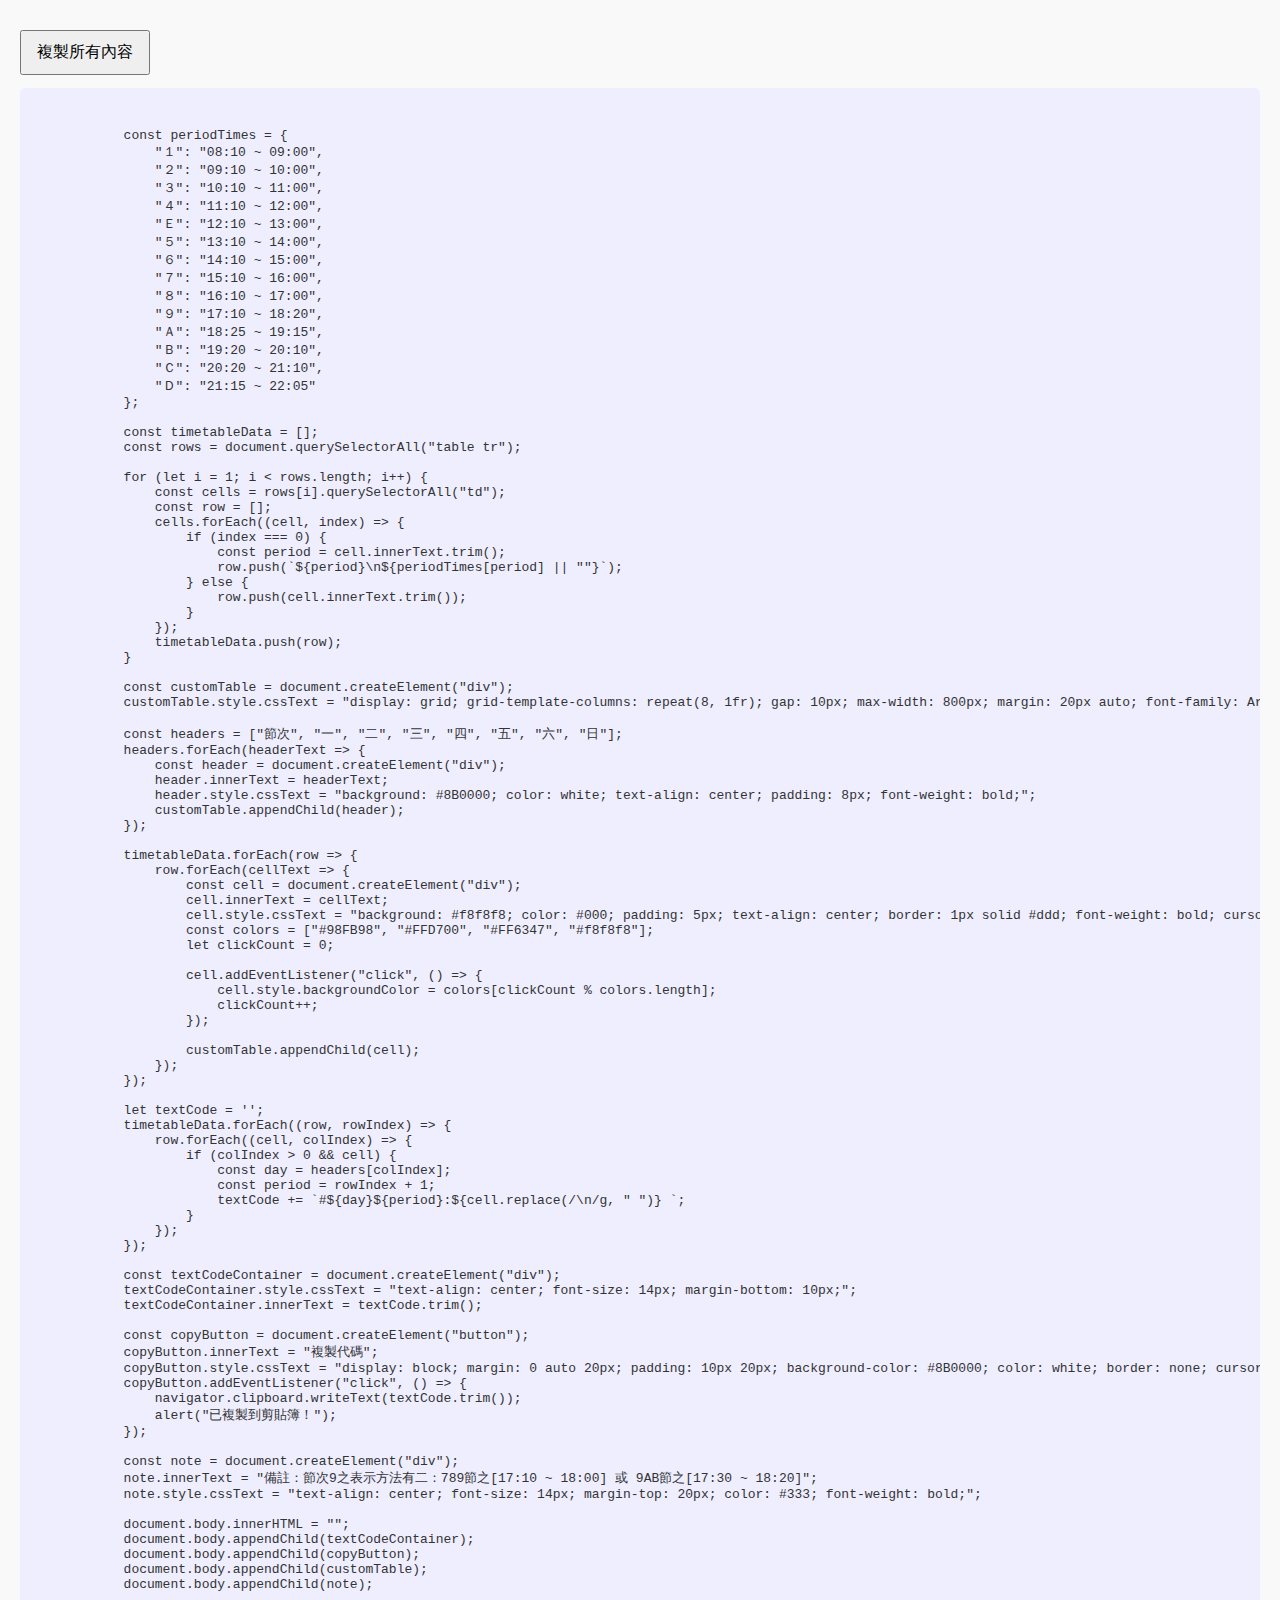
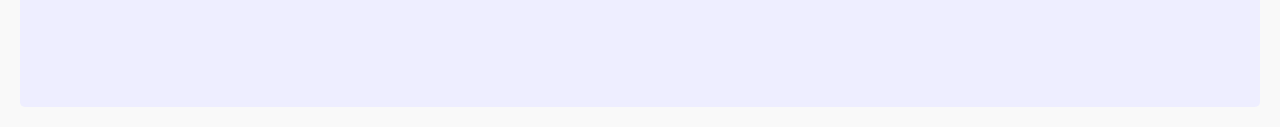
<file: class.html>
<!DOCTYPE html>
<html lang="zh-Hant">
<head>
    <meta charset="UTF-8">
    <meta name="viewport" content="width=device-width, initial-scale=1.0">
    <title>只有代碼的網頁</title>
    <style>
        body {
            font-family: monospace; /* 使用等寬字體 */
            background-color: #f9f9f9; /* 背景顏色 */
            margin: 20px; /* 外邊距 */
            color: #333; /* 字體顏色 */
        }
        pre {
            background-color: #eef; /* 代碼區域背景顏色 */
            padding: 10px; /* 內邊距 */
            border-radius: 5px; /* 邊框圓角 */
            overflow: auto; /* 自動顯示滾動條 */
        }
        button {
            margin-top: 10px; /* 按鈕上方外邊距 */
            padding: 10px 15px; /* 按鈕內邊距 */
            font-size: 16px; /* 字體大小 */
            cursor: pointer; /* 鼠標變化 */
        }
    </style>
</head>
<body>
</pre>
<button onclick="copyToClipboard()">複製所有內容</button>

    <pre id="code-block">
        <code>

            const periodTimes = {
                "１": "08:10 ~ 09:00",
                "２": "09:10 ~ 10:00",
                "３": "10:10 ~ 11:00",
                "４": "11:10 ~ 12:00",
                "Ｅ": "12:10 ~ 13:00",
                "５": "13:10 ~ 14:00",
                "６": "14:10 ~ 15:00",
                "７": "15:10 ~ 16:00",
                "８": "16:10 ~ 17:00",
                "９": "17:10 ~ 18:20",
                "Ａ": "18:25 ~ 19:15",
                "Ｂ": "19:20 ~ 20:10",
                "Ｃ": "20:20 ~ 21:10",
                "Ｄ": "21:15 ~ 22:05"
            };
            
            const timetableData = [];
            const rows = document.querySelectorAll("table tr");
            
            for (let i = 1; i < rows.length; i++) {
                const cells = rows[i].querySelectorAll("td");
                const row = [];
                cells.forEach((cell, index) => {
                    if (index === 0) {
                        const period = cell.innerText.trim();
                        row.push(`${period}\n${periodTimes[period] || ""}`);
                    } else {
                        row.push(cell.innerText.trim());
                    }
                });
                timetableData.push(row);
            }
            
            const customTable = document.createElement("div");
            customTable.style.cssText = "display: grid; grid-template-columns: repeat(8, 1fr); gap: 10px; max-width: 800px; margin: 20px auto; font-family: Arial, sans-serif; font-weight: bold;";
            
            const headers = ["節次", "一", "二", "三", "四", "五", "六", "日"];
            headers.forEach(headerText => {
                const header = document.createElement("div");
                header.innerText = headerText;
                header.style.cssText = "background: #8B0000; color: white; text-align: center; padding: 8px; font-weight: bold;";
                customTable.appendChild(header);
            });
            
            timetableData.forEach(row => {
                row.forEach(cellText => {
                    const cell = document.createElement("div");
                    cell.innerText = cellText;
                    cell.style.cssText = "background: #f8f8f8; color: #000; padding: 5px; text-align: center; border: 1px solid #ddd; font-weight: bold; cursor: pointer; min-width: 80px; min-height: 50px; max-width: 80px; max-height: 50px; font-size: 12px; transition: background-color 0.3s ease;"; 
                    const colors = ["#98FB98", "#FFD700", "#FF6347", "#f8f8f8"];
                    let clickCount = 0; 
            
                    cell.addEventListener("click", () => {
                        cell.style.backgroundColor = colors[clickCount % colors.length]; 
                        clickCount++; 
                    });
            
                    customTable.appendChild(cell);
                });
            });
            
            let textCode = '';
            timetableData.forEach((row, rowIndex) => {
                row.forEach((cell, colIndex) => {
                    if (colIndex > 0 && cell) { 
                        const day = headers[colIndex];
                        const period = rowIndex + 1; 
                        textCode += `#${day}${period}:${cell.replace(/\n/g, " ")} `;
                    }
                });
            });
            
            const textCodeContainer = document.createElement("div");
            textCodeContainer.style.cssText = "text-align: center; font-size: 14px; margin-bottom: 10px;";
            textCodeContainer.innerText = textCode.trim();
            
            const copyButton = document.createElement("button");
            copyButton.innerText = "複製代碼";
            copyButton.style.cssText = "display: block; margin: 0 auto 20px; padding: 10px 20px; background-color: #8B0000; color: white; border: none; cursor: pointer;";
            copyButton.addEventListener("click", () => {
                navigator.clipboard.writeText(textCode.trim());
                alert("已複製到剪貼簿！");
            });
            
            const note = document.createElement("div");
            note.innerText = "備註：節次9之表示方法有二：789節之[17:10 ~ 18:00] 或 9AB節之[17:30 ~ 18:20]";
            note.style.cssText = "text-align: center; font-size: 14px; margin-top: 20px; color: #333; font-weight: bold;";
            
            document.body.innerHTML = "";
            document.body.appendChild(textCodeContainer);
            document.body.appendChild(copyButton);
            document.body.appendChild(customTable);
            document.body.appendChild(note);
            
            
        </code>
 
    <script>
        function copyToClipboard() {
            // 獲取代碼區域的內容
            const codeBlock = document.getElementById("code-block");
            const range = document.createRange();
            range.selectNode(codeBlock);
            window.getSelection().removeAllRanges(); // 清除之前的選擇
            window.getSelection().addRange(range); // 選擇代碼區域

            // 嘗試複製選中的內容
            try {
                const successful = document.execCommand('copy');
                const msg = successful ? '複製成功!' : '複製失敗!';
                alert(msg); // 提示用戶
            } catch (err) {
                console.error('複製失敗:', err);
            }

            // 清除選擇
            window.getSelection().removeAllRanges();
        }
    </script>
</body>
</html>
</file>
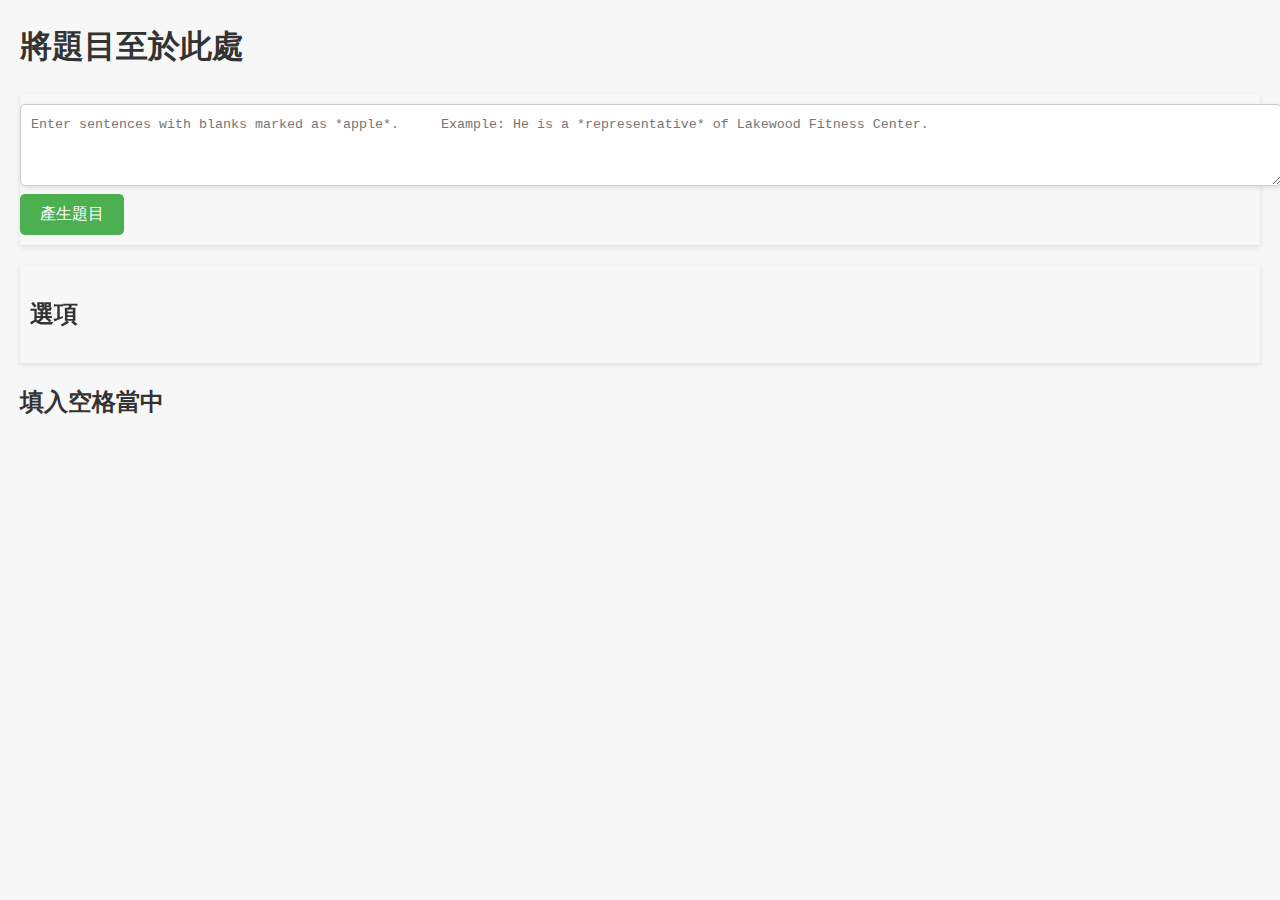
<file: Fill in the Blanks.html>
<!DOCTYPE html>
<html lang="en">
<head>
    <meta charset="UTF-8">
    <meta name="viewport" content="width=device-width, initial-scale=1.0">
    <title>Drag and Fill Exercise</title>
    <style>
        body {
            font-family: Arial, sans-serif;
            margin: 20px;
            line-height: 1.6;
            background-color: #f7f7f7;
            color: #333;
        }
        .input-area {
            top: 0;
            background-color: #f7f7f7;
            padding: 10px 0;
            z-index: 1000;
            box-shadow: 0 2px 5px rgba(0, 0, 0, 0.1);
        }
        textarea {
            width: 100%;
            padding: 10px;
            border: 1px solid #ccc;
            border-radius: 5px;
            box-shadow: 2px 2px 5px rgba(0, 0, 0, 0.1);
        }
        button {
            background-color: #4CAF50;
            color: white;
            border: none;
            padding: 10px 20px;
            font-size: 16px;
            border-radius: 5px;
            cursor: pointer;
            transition: background-color 0.3s;
        }
        button:hover {
            background-color: #45a049;
        }
        .drag-container, .fill-container {
            margin-top: 20px;
        }
        .drag-container {
            position: sticky;
            top: 0;
            background-color: #f7f7f7;
            z-index: 1000;
            box-shadow: 0 2px 5px rgba(0, 0, 0, 0.1);
            padding: 10px;
        }
        .drag-item {
            display: inline-block;
            padding: 10px 15px;
            margin: 5px;
            background-color: #007BFF;
            color: white;
            border-radius: 5px;
            cursor: pointer;
            box-shadow: 2px 2px 5px rgba(0, 0, 0, 0.2);
            transition: transform 0.2s, background-color 0.3s;
        }
        .drag-item:hover {
            background-color: #0056b3;
            transform: scale(1.1);
        }
        .fill-item {
            margin: 10px 0;
            padding: 10px;
            background-color: #fff;
            border: 1px solid #ccc;
            border-radius: 5px;
            box-shadow: 2px 2px 5px rgba(0, 0, 0, 0.1);
        }
        .drop-area {
            display: inline-block;
            width: 200px;
            height: 30px;
            border: 2px dashed #007BFF;
            border-radius: 5px;
            text-align: center;
            line-height: 30px;
            color: #007BFF;
            background-color: #f0f8ff;
        }
        .drop-area.correct {
            border-color: green;
            color: green;
            background-color: #eaffea;
        }
        .drop-area.incorrect {
            border-color: red;
            color: red;
            background-color: #ffeaea;
        }
        .feedback {
            margin-top: 10px;
            padding: 10px;
            font-size: 14px;
            color: #fff;
            border-radius: 5px;
            display: none;
        }
        .feedback.correct {
            background-color: #4CAF50;
        }
        .feedback.incorrect {
            background-color: #f44336;
        }
    </style>
</head>
<body>

<h1>將題目至於此處</h1>

<div class="input-area">
    <textarea id="inputField" rows="4" placeholder="Enter sentences with blanks marked as *apple*. 　　 Example: He is a *representative* of Lakewood Fitness Center."></textarea>
    <button onclick="generateExercise()">產生題目</button>
</div>

<div class="drag-container">
    <h2>選項</h2>
    <div id="dragItems"></div>
</div>

<div class="fill-container">
    <h2>填入空格當中</h2>
    <div id="fillItems"></div>
</div>

<div id="feedback" class="feedback"></div>

<script>
function generateExercise() {
    const inputField = document.getElementById('inputField');
    const dragItemsContainer = document.getElementById('dragItems');
    const fillItemsContainer = document.getElementById('fillItems');
    const feedback = document.getElementById('feedback');

    // Clear existing content
    dragItemsContainer.innerHTML = '';
    fillItemsContainer.innerHTML = '';
    feedback.style.display = 'none';

    const sentences = inputField.value.split('\n');
    const dragItems = [];

    // 提取並列出填充項目
    sentences.forEach(sentence => {
        const match = sentence.match(/\*([a-zA-Z\s]+)\*/g); // 匹配 *apple* 類型的填空
        if (match) {
            match.forEach(item => {
                const itemText = item.slice(1, -1);  // 去除 * 和 *
                if (!dragItems.includes(itemText)) {
                    dragItems.push(itemText);
                }
            });

            // 創建填充區域
            const fillSentence = sentence.replace(/\*([a-zA-Z\s]+)\*/g, '<span class="drop-area" data-answer="$1">Drop here</span>');
            const fillItem = document.createElement('div');
            fillItem.className = 'fill-item';
            fillItem.innerHTML = fillSentence;
            fillItemsContainer.appendChild(fillItem);
        }
    });

    // 打亂拖放項目的順序
    dragItems.forEach(item => {
        const dragItem = document.createElement('div');
        dragItem.className = 'drag-item';
        dragItem.draggable = true;
        dragItem.textContent = item;
        dragItem.addEventListener('dragstart', dragStart);
        dragItemsContainer.appendChild(dragItem);
    });

    const dropAreas = document.querySelectorAll('.drop-area');
    dropAreas.forEach(area => {
        area.addEventListener('dragover', dragOver);
        area.addEventListener('drop', dropItem);
    });
}

function dragStart(event) {
    event.dataTransfer.setData('text/plain', event.target.textContent);
}

function dragOver(event) {
    event.preventDefault();
}

function dropItem(event) {
    event.preventDefault();
    const answer = event.target.getAttribute('data-answer');
    const droppedText = event.dataTransfer.getData('text/plain').trim();

    const feedback = document.getElementById('feedback');

    if (droppedText === answer) {
        event.target.textContent = droppedText;
        event.target.classList.add('correct');
        feedback.textContent = 'Correct!';
        feedback.className = 'feedback correct';
        feedback.style.display = 'block';
    } else {
        feedback.textContent = 'Incorrect! Try again.';
        feedback.className = 'feedback incorrect';
        feedback.style.display = 'block';
    }
}
</script>

</body>
</html>
</file>
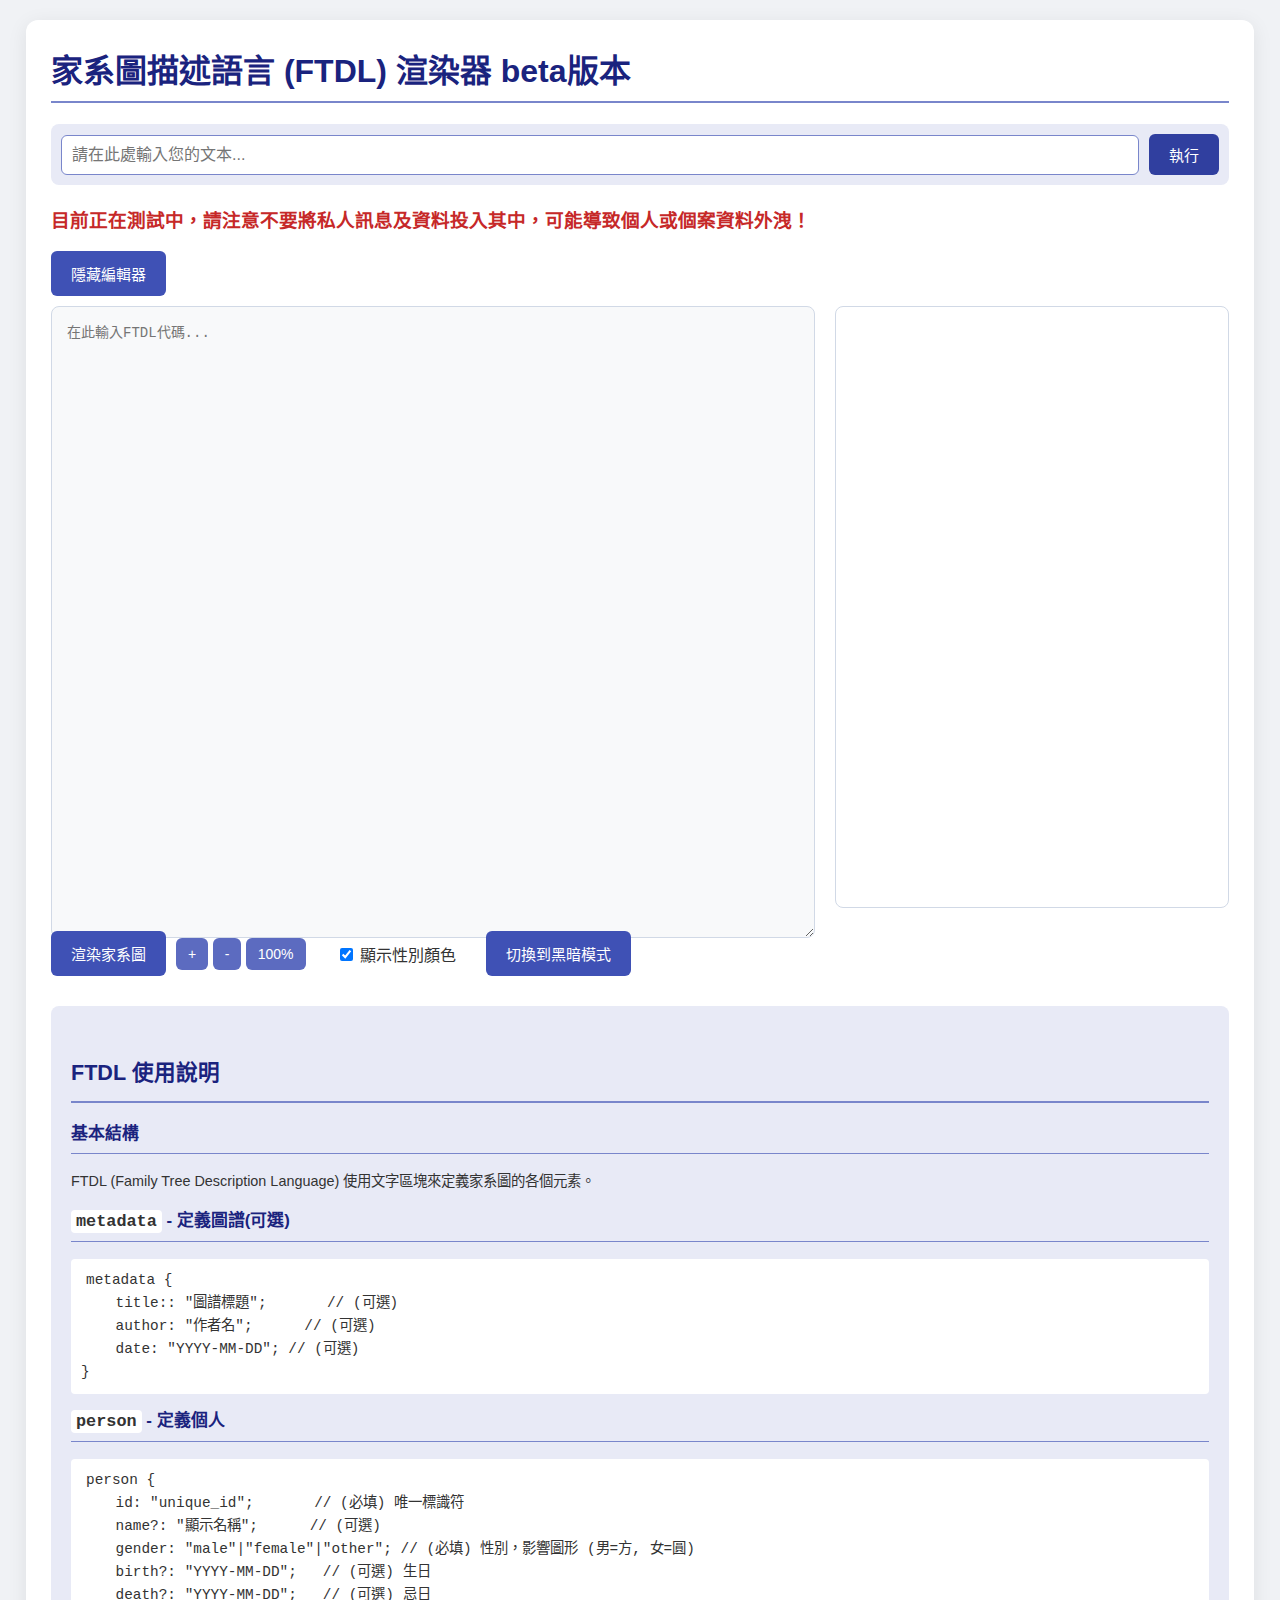
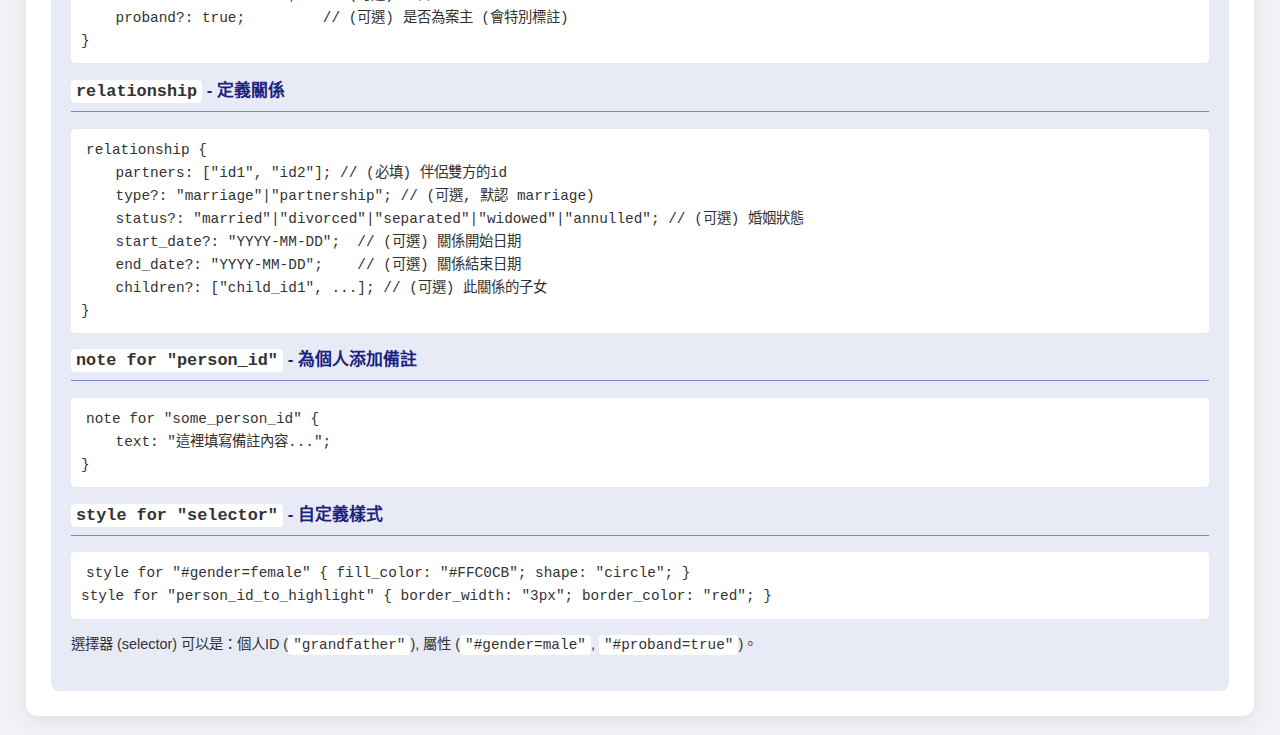
<file: FTDL.html>
<!DOCTYPE html>
<html lang="zh-TW">
<head>
    <meta charset="UTF-8">
    <meta name="viewport" content="width=device-width, initial-scale=1.0">
    <title>家系圖描述語言 (FTDL) 渲染器 beta版本</title>
    <link rel="stylesheet" href="FTDL.css">


</head>
<style>
/* Logo 樣式 */
.logo {
    width: 50px;
    height: 50px;
}


</style>
<body>
    <div id="loading-overlay">讀取中...</div>

    <div class="container">

        <h1>家系圖描述語言 (FTDL) 渲染器 beta版本</h1>
        
        <div id="dialogue-container">
            <input type="text" id="user-text-input" placeholder="請在此處輸入您的文本...">
            <button id="run-dialogue-btn">執行</button>
        </div>
        <h3>目前正在測試中，請注意不要將私人訊息及資料投入其中，可能導致個人或個案資料外洩！</h3>

        <button id="toggle-editor-btn" style="margin-left: 0; margin-bottom:10px;">隱藏編輯器</button>
        
        <div class="editor-container">
            <textarea id="ftdl-editor" placeholder="在此輸入FTDL代碼..."></textarea>
            <div id="preview-wrapper">
                <div id="preview">
                    <div id="family-tree-container"></div>
                </div>
            </div>
        </div>
        
        <div class="render-controls">
            <button id="render-btn">渲染家系圖</button>
            <div class="zoom-controls">
                <button id="zoom-in-btn">+</button>
                <button id="zoom-out-btn">-</button>
                <button id="zoom-reset-btn">100%</button>
            </div>
            <label style="margin-left: 20px;">
                <input type="checkbox" id="toggle-gender-color-btn" checked> 顯示性別顏色
            </label>
            <button id="toggle-dark-mode-btn" style="margin-left: 20px;">切換到黑暗模式</button>
        </div>
        <div id="error-message" class="error-message"></div>

        <div class="ftdl-syntax-guide">
             <h2 class="usage-title">FTDL 使用說明</h2>
            <h3>基本結構</h3>
            <p>FTDL (Family Tree Description Language) 使用文字區塊來定義家系圖的各個元素。</p>
            <h3><code>metadata</code> - 定義圖譜(可選)</h3>
            <pre><code>metadata { 
    title:: "圖譜標題";       // (可選)
    author: "作者名";      // (可選)
    date: "YYYY-MM-DD"; // (可選)
}</code></pre>
            <h3><code>person</code> - 定義個人</h3>
            <pre><code>person { 
    id: "unique_id";       // (必填) 唯一標識符
    name?: "顯示名稱";      // (可選)
    gender: "male"|"female"|"other"; // (必填) 性別，影響圖形 (男=方, 女=圓)
    birth?: "YYYY-MM-DD";   // (可選) 生日
    death?: "YYYY-MM-DD";   // (可選) 忌日
    proband?: true;         // (可選) 是否為案主 (會特別標註)
}</code></pre>
            <h3><code>relationship</code> - 定義關係</h3>
            <pre><code>relationship {
    partners: ["id1", "id2"]; // (必填) 伴侶雙方的id
    type?: "marriage"|"partnership"; // (可選, 默認 marriage)
    status?: "married"|"divorced"|"separated"|"widowed"|"annulled"; // (可選) 婚姻狀態
    start_date?: "YYYY-MM-DD";  // (可選) 關係開始日期
    end_date?: "YYYY-MM-DD";    // (可選) 關係結束日期 
    children?: ["child_id1", ...]; // (可選) 此關係的子女
}</code></pre>
            <h3><code>note for "person_id"</code> - 為個人添加備註</h3>
            <pre><code>note for "some_person_id" {
    text: "這裡填寫備註內容...";
}</code></pre>
            <h3><code>style for "selector"</code> - 自定義樣式</h3>
            <pre><code>style for "#gender=female" { fill_color: "#FFC0CB"; shape: "circle"; }
style for "person_id_to_highlight" { border_width: "3px"; border_color: "red"; }</code></pre>
            <p>選擇器 (selector) 可以是：個人ID (<code>"grandfather"</code>), 屬性 (<code>"#gender=male"</code>, <code>"#proband=true"</code>)。</p>
        </div>
    </div>

    <script src="FTDL.js"></script>
</body>
</html>
</file>
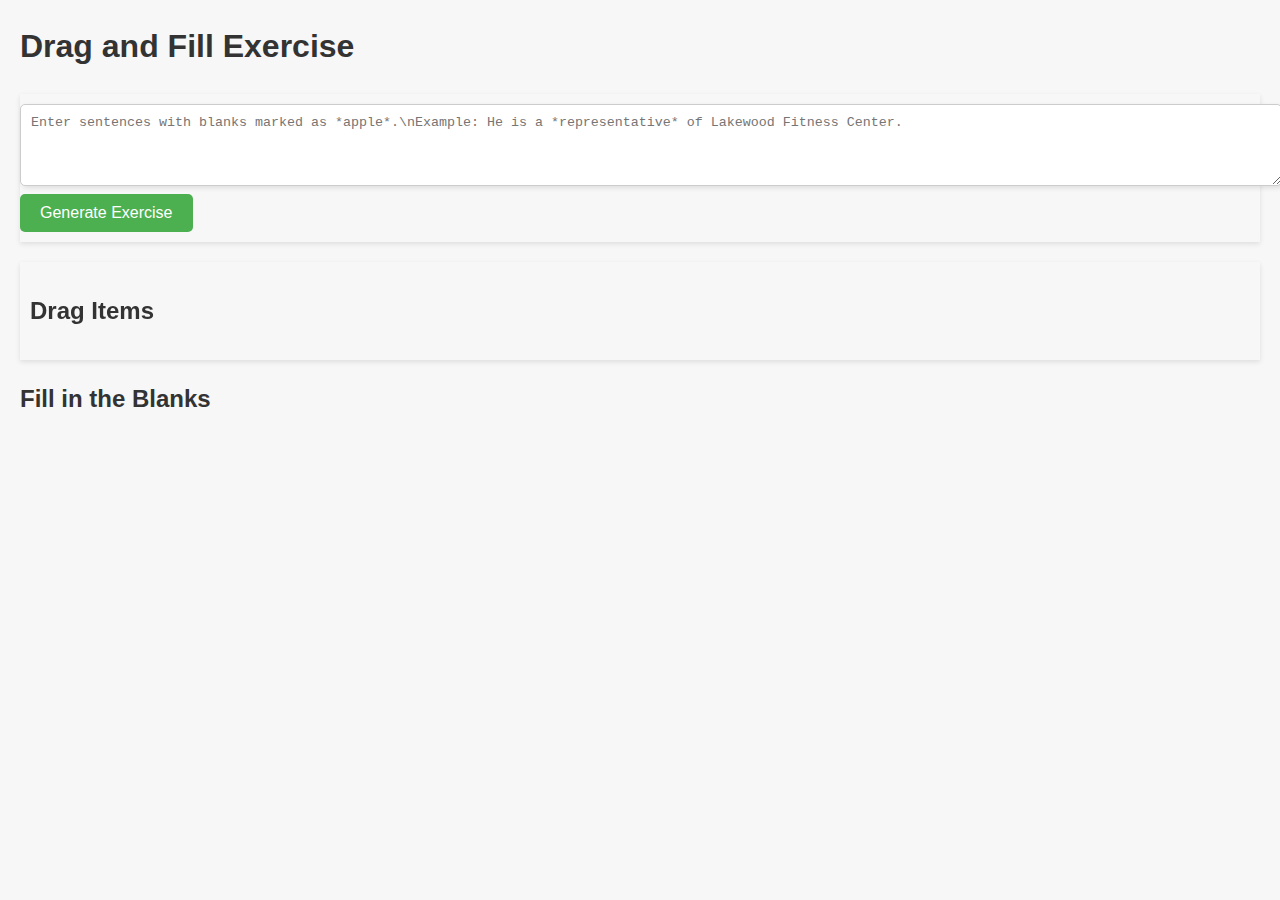
<file: 受不了了所以.html>
<!DOCTYPE html>
<html lang="en">
<head>
    <meta charset="UTF-8">
    <meta name="viewport" content="width=device-width, initial-scale=1.0">
    <title>Drag and Fill Exercise</title>
    <style>
        body {
            font-family: Arial, sans-serif;
            margin: 20px;
            line-height: 1.6;
            background-color: #f7f7f7;
            color: #333;
        }
        .input-area {
            top: 0;
            background-color: #f7f7f7;
            padding: 10px 0;
            z-index: 1000;
            box-shadow: 0 2px 5px rgba(0, 0, 0, 0.1);
        }
        textarea {
            width: 100%;
            padding: 10px;
            border: 1px solid #ccc;
            border-radius: 5px;
            box-shadow: 2px 2px 5px rgba(0, 0, 0, 0.1);
        }
        button {
            background-color: #4CAF50;
            color: white;
            border: none;
            padding: 10px 20px;
            font-size: 16px;
            border-radius: 5px;
            cursor: pointer;
            transition: background-color 0.3s;
        }
        button:hover {
            background-color: #45a049;
        }
        .drag-container, .fill-container {
            margin-top: 20px;
        }
        .drag-container {
            position: sticky;
            top: 0;
            background-color: #f7f7f7;
            z-index: 1000;
            box-shadow: 0 2px 5px rgba(0, 0, 0, 0.1);
            padding: 10px;
        }
        .drag-item {
            display: inline-block;
            padding: 10px 15px;
            margin: 5px;
            background-color: #007BFF;
            color: white;
            border-radius: 5px;
            cursor: pointer;
            box-shadow: 2px 2px 5px rgba(0, 0, 0, 0.2);
            transition: transform 0.2s, background-color 0.3s;
        }
        .drag-item:hover {
            background-color: #0056b3;
            transform: scale(1.1);
        }
        .fill-item {
            margin: 10px 0;
            padding: 10px;
            background-color: #fff;
            border: 1px solid #ccc;
            border-radius: 5px;
            box-shadow: 2px 2px 5px rgba(0, 0, 0, 0.1);
        }
        .drop-area {
            display: inline-block;
            width: 200px;
            height: 30px;
            border: 2px dashed #007BFF;
            border-radius: 5px;
            text-align: center;
            line-height: 30px;
            color: #007BFF;
            background-color: #f0f8ff;
        }
        .drop-area.correct {
            border-color: green;
            color: green;
            background-color: #eaffea;
        }
        .drop-area.incorrect {
            border-color: red;
            color: red;
            background-color: #ffeaea;
        }
        .feedback {
            margin-top: 10px;
            padding: 10px;
            font-size: 14px;
            color: #fff;
            border-radius: 5px;
            display: none;
        }
        .feedback.correct {
            background-color: #4CAF50;
        }
        .feedback.incorrect {
            background-color: #f44336;
        }
    </style>
</head>
<body>

<h1>Drag and Fill Exercise</h1>

<div class="input-area">
    <textarea id="inputField" rows="4" placeholder="Enter sentences with blanks marked as *apple*.\nExample: He is a *representative* of Lakewood Fitness Center."></textarea>
    <button onclick="generateExercise()">Generate Exercise</button>
</div>

<div class="drag-container">
    <h2>Drag Items</h2>
    <div id="dragItems"></div>
</div>

<div class="fill-container">
    <h2>Fill in the Blanks</h2>
    <div id="fillItems"></div>
</div>

<div id="feedback" class="feedback"></div>

<script>
function generateExercise() {
    const inputField = document.getElementById('inputField');
    const dragItemsContainer = document.getElementById('dragItems');
    const fillItemsContainer = document.getElementById('fillItems');
    const feedback = document.getElementById('feedback');

    // Clear existing content
    dragItemsContainer.innerHTML = '';
    fillItemsContainer.innerHTML = '';
    feedback.style.display = 'none';

    const sentences = inputField.value.split('\n');
    const dragItems = [];

    // 提取並列出填充項目
    sentences.forEach(sentence => {
        const match = sentence.match(/\*([a-zA-Z\s]+)\*/g); // 匹配 *apple* 類型的填空
        if (match) {
            match.forEach(item => {
                const itemText = item.slice(1, -1);  // 去除 * 和 *
                if (!dragItems.includes(itemText)) {
                    dragItems.push(itemText);
                }
            });

            // 創建填充區域
            const fillSentence = sentence.replace(/\*([a-zA-Z\s]+)\*/g, '<span class="drop-area" data-answer="$1">Drop here</span>');
            const fillItem = document.createElement('div');
            fillItem.className = 'fill-item';
            fillItem.innerHTML = fillSentence;
            fillItemsContainer.appendChild(fillItem);
        }
    });

    // 打亂拖放項目的順序
    dragItems.forEach(item => {
        const dragItem = document.createElement('div');
        dragItem.className = 'drag-item';
        dragItem.draggable = true;
        dragItem.textContent = item;
        dragItem.addEventListener('dragstart', dragStart);
        dragItemsContainer.appendChild(dragItem);
    });

    const dropAreas = document.querySelectorAll('.drop-area');
    dropAreas.forEach(area => {
        area.addEventListener('dragover', dragOver);
        area.addEventListener('drop', dropItem);
    });
}

function dragStart(event) {
    event.dataTransfer.setData('text/plain', event.target.textContent);
}

function dragOver(event) {
    event.preventDefault();
}

function dropItem(event) {
    event.preventDefault();
    const answer = event.target.getAttribute('data-answer');
    const droppedText = event.dataTransfer.getData('text/plain').trim();

    const feedback = document.getElementById('feedback');

    if (droppedText === answer) {
        event.target.textContent = droppedText;
        event.target.classList.add('correct');
        feedback.textContent = 'Correct!';
        feedback.className = 'feedback correct';
        feedback.style.display = 'block';
    } else {
        feedback.textContent = 'Incorrect! Try again.';
        feedback.className = 'feedback incorrect';
        feedback.style.display = 'block';
    }
}
</script>

</body>
</html>
</file>
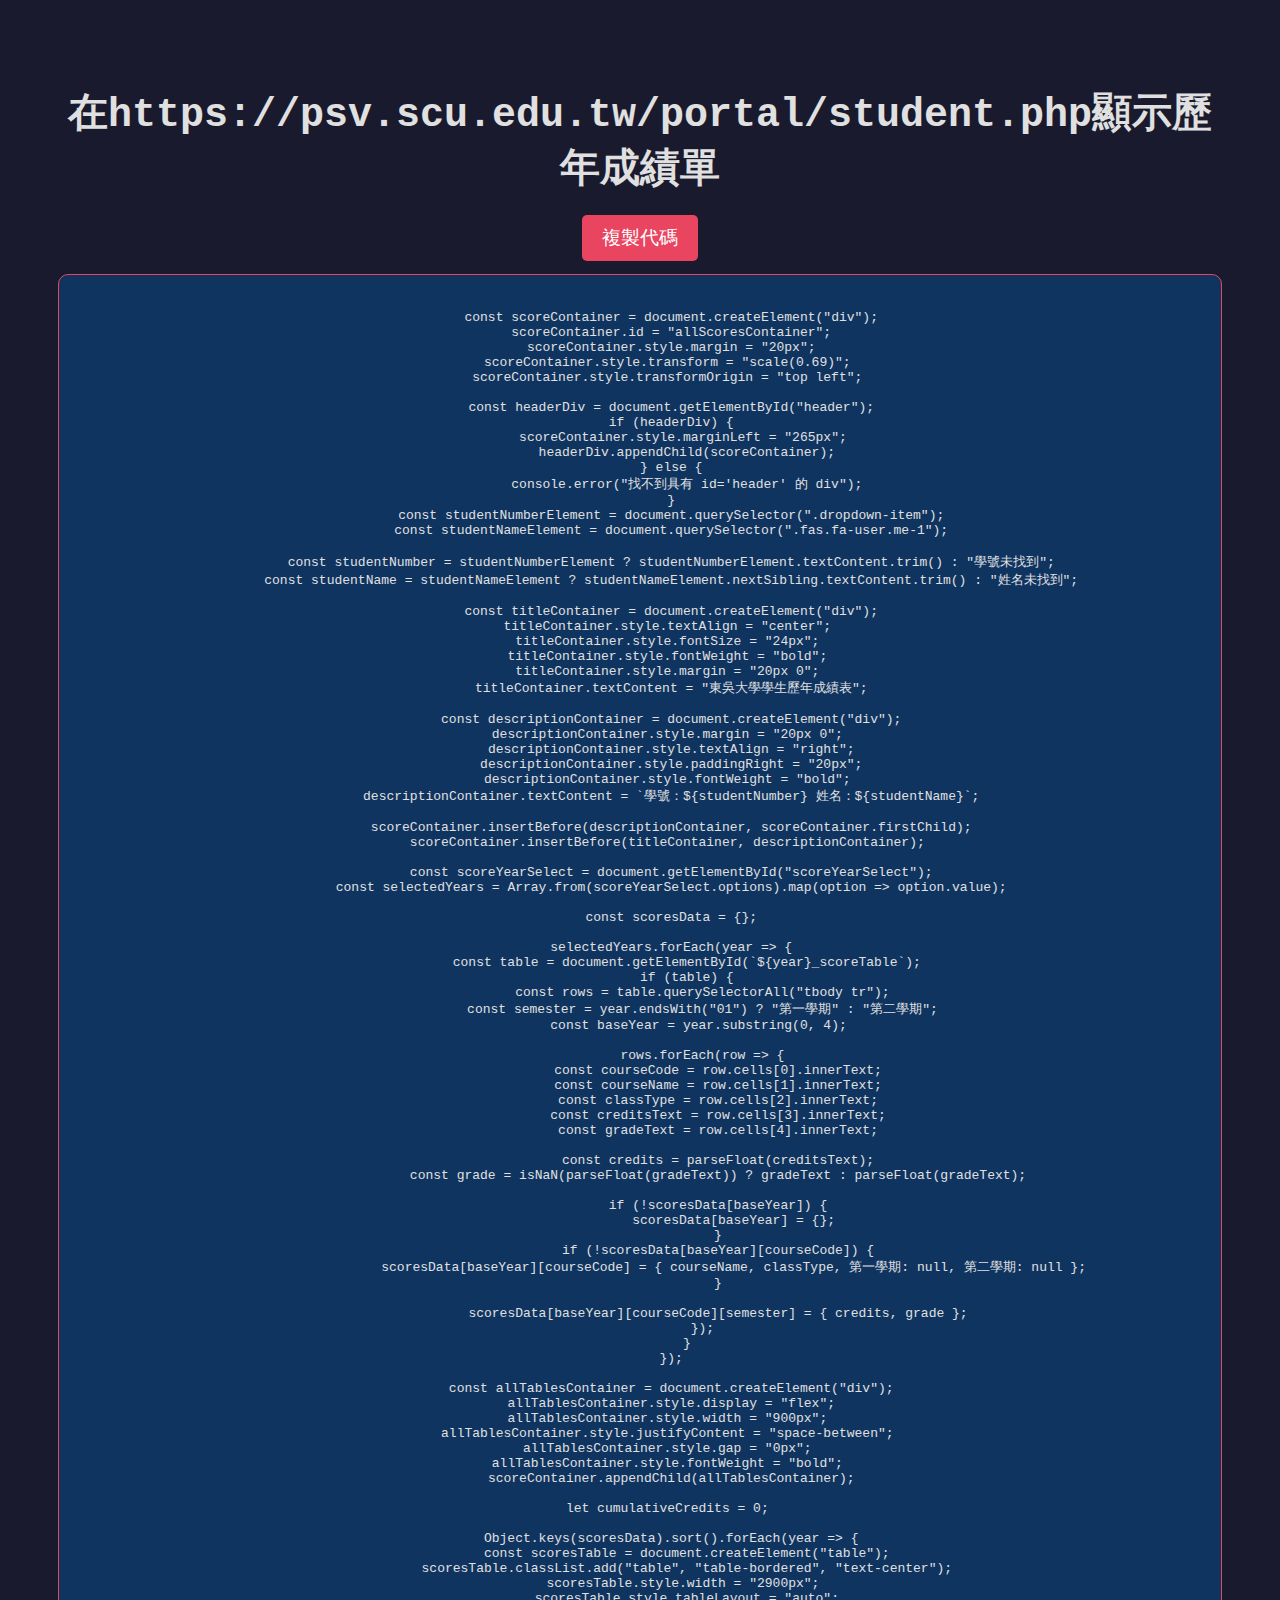
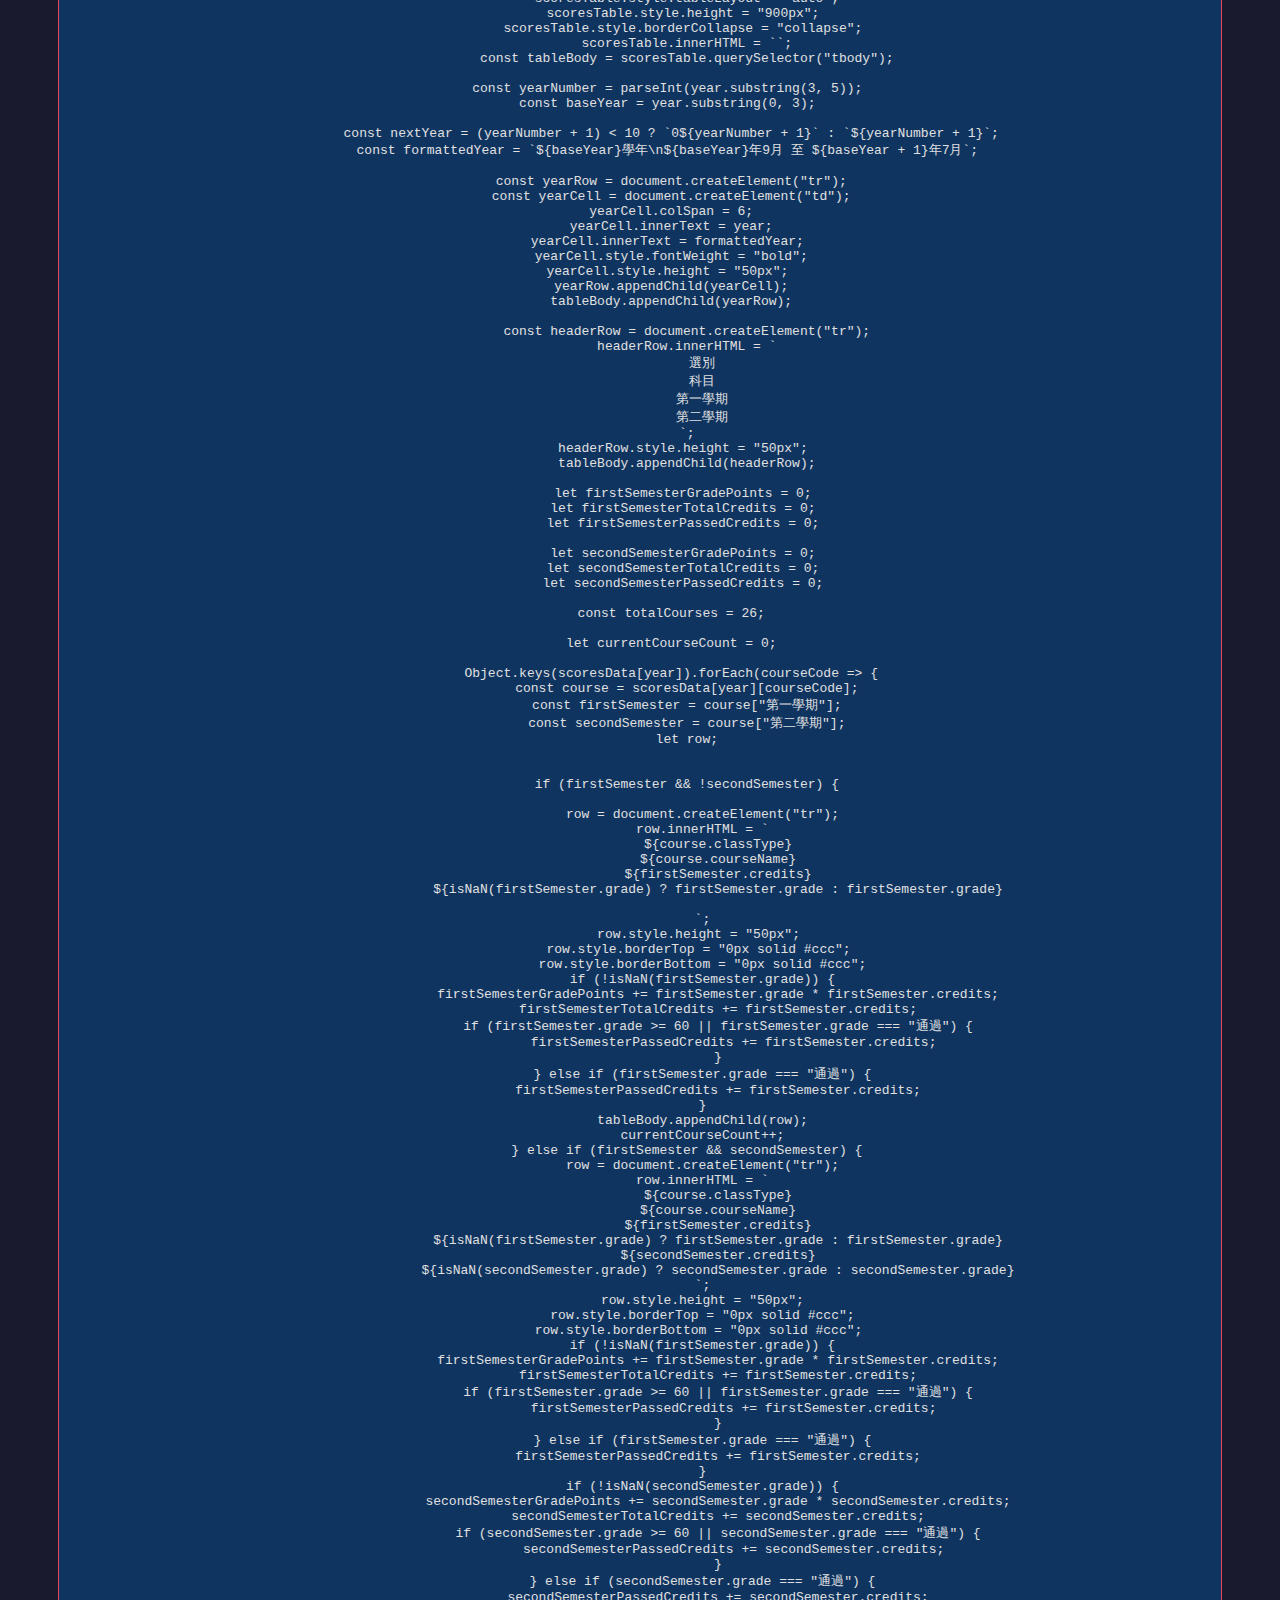
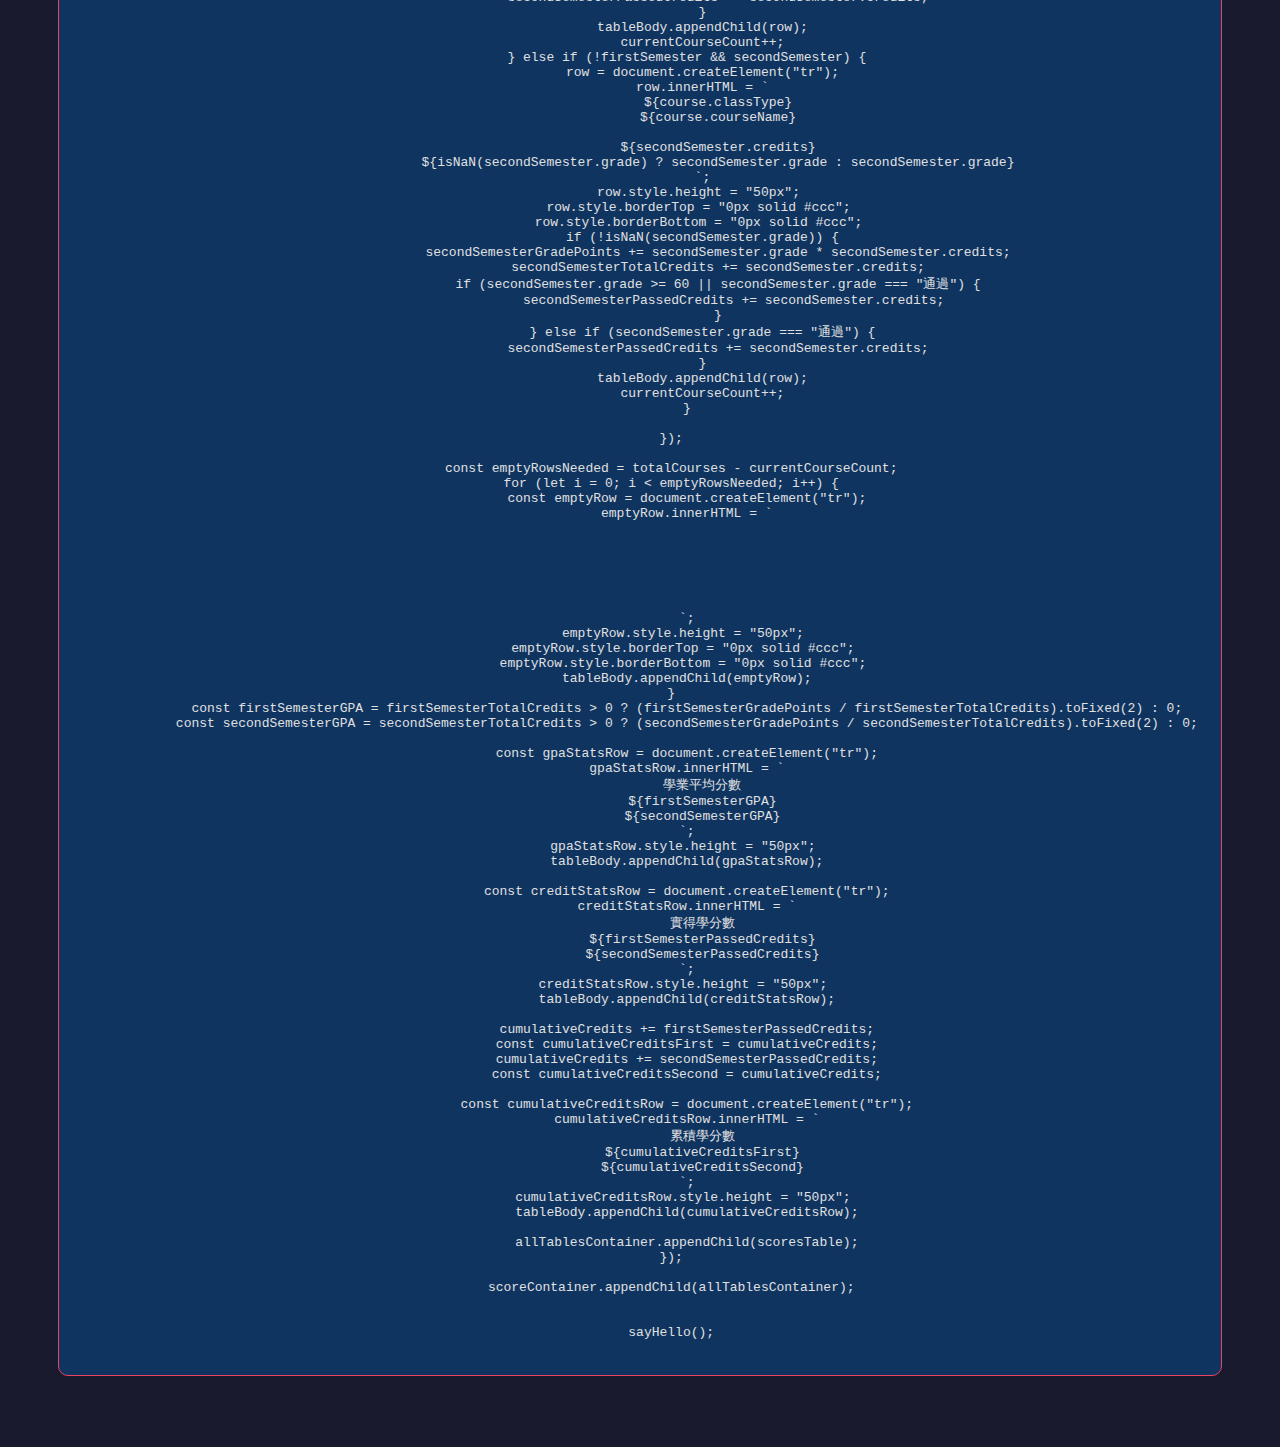
<file: 成績單複製.html>
<!DOCTYPE html>
<html lang="zh-Hant">
<head>
    <meta charset="UTF-8">
    <meta name="viewport" content="width=device-width, initial-scale=1.0">
    <title>歷年成績單</title>
    <style>
        body {
            background-color: #1a1a2e; /* 夜空色 */
            color: #e0e0e0; /* 淺灰色文字 */
            font-family: 'Courier New', Courier, monospace; /* 復古字型 */
            text-align: center;
            padding: 50px;
        }

        h1 {
            font-size: 2.5em;
            margin-bottom: 20px;
        }

        pre {
            background-color: #0f3460; /* 深藍色背景 */
            border: 1px solid #e94560; /* 淺紅色邊框 */
            padding: 20px;
            border-radius: 10px;
            overflow: auto;
            white-space: pre-wrap; /* 允許換行 */
        }

        button {
            background-color: #e94560; /* 淺紅色按鈕 */
            color: white;
            border: none;
            border-radius: 5px;
            padding: 10px 20px;
            font-size: 1.2em;
            cursor: pointer;
            transition: background-color 0.3s;
        }

        button:hover {
            background-color: #d83d50; /* 按鈕懸停效果 */
        }
    </style>
</head>
<body>
    <h1>在https://psv.scu.edu.tw/portal/student.php顯示歷年成績單</h1>

    <button onclick="copyCode()">複製代碼</button>

    <pre id="code">

        const scoreContainer = document.createElement("div");
        scoreContainer.id = "allScoresContainer";
        scoreContainer.style.margin = "20px";
        scoreContainer.style.transform = "scale(0.69)"; 
        scoreContainer.style.transformOrigin = "top left"; 
        
        const headerDiv = document.getElementById("header");
        if (headerDiv) {
            scoreContainer.style.marginLeft = "265px"; 
            headerDiv.appendChild(scoreContainer);
        } else {
            console.error("找不到具有 id='header' 的 div");
        }
        const studentNumberElement = document.querySelector(".dropdown-item");
        const studentNameElement = document.querySelector(".fas.fa-user.me-1");
        
        const studentNumber = studentNumberElement ? studentNumberElement.textContent.trim() : "學號未找到";
        const studentName = studentNameElement ? studentNameElement.nextSibling.textContent.trim() : "姓名未找到";
        
        const titleContainer = document.createElement("div");
        titleContainer.style.textAlign = "center"; 
        titleContainer.style.fontSize = "24px"; 
        titleContainer.style.fontWeight = "bold"; 
        titleContainer.style.margin = "20px 0"; 
        titleContainer.textContent = "東吳大學學生歷年成績表";
        
        const descriptionContainer = document.createElement("div");
        descriptionContainer.style.margin = "20px 0"; 
        descriptionContainer.style.textAlign = "right";
        descriptionContainer.style.paddingRight = "20px";
        descriptionContainer.style.fontWeight = "bold"; 
        descriptionContainer.textContent = `學號：${studentNumber} 姓名：${studentName}`;
        
        scoreContainer.insertBefore(descriptionContainer, scoreContainer.firstChild);
        scoreContainer.insertBefore(titleContainer, descriptionContainer); 
        
        const scoreYearSelect = document.getElementById("scoreYearSelect");
        const selectedYears = Array.from(scoreYearSelect.options).map(option => option.value);
        
        const scoresData = {};
        
        selectedYears.forEach(year => {
            const table = document.getElementById(`${year}_scoreTable`);
            if (table) {
                const rows = table.querySelectorAll("tbody tr");
                const semester = year.endsWith("01") ? "第一學期" : "第二學期";
                const baseYear = year.substring(0, 4); 
        
                rows.forEach(row => {
                    const courseCode = row.cells[0].innerText;
                    const courseName = row.cells[1].innerText;
                    const classType = row.cells[2].innerText;
                    const creditsText = row.cells[3].innerText;
                    const gradeText = row.cells[4].innerText;
        
                    const credits = parseFloat(creditsText);
                    const grade = isNaN(parseFloat(gradeText)) ? gradeText : parseFloat(gradeText);
        
                    if (!scoresData[baseYear]) {
                        scoresData[baseYear] = {};
                    }
                    if (!scoresData[baseYear][courseCode]) {
                        scoresData[baseYear][courseCode] = { courseName, classType, 第一學期: null, 第二學期: null };
                    }
        
                    scoresData[baseYear][courseCode][semester] = { credits, grade };
                });
            }
        });
        
        const allTablesContainer = document.createElement("div");
        allTablesContainer.style.display = "flex";
        allTablesContainer.style.width = "900px"; 
        allTablesContainer.style.justifyContent = "space-between"; 
        allTablesContainer.style.gap = "0px"; 
        allTablesContainer.style.fontWeight = "bold"; 
        scoreContainer.appendChild(allTablesContainer);
        
        let cumulativeCredits = 0; 
        
        Object.keys(scoresData).sort().forEach(year => {
            const scoresTable = document.createElement("table");
            scoresTable.classList.add("table", "table-bordered", "text-center");
            scoresTable.style.width = "2900px"; 
            scoresTable.style.tableLayout = "auto";
            scoresTable.style.height = "900px"; 
            scoresTable.style.borderCollapse = "collapse"; 
            scoresTable.innerHTML = `<tbody></tbody>`;
            const tableBody = scoresTable.querySelector("tbody");
        
        const yearNumber = parseInt(year.substring(3, 5)); 
        const baseYear = year.substring(0, 3); 
        
        const nextYear = (yearNumber + 1) < 10 ? `0${yearNumber + 1}` : `${yearNumber + 1}`;
        const formattedYear = `${baseYear}學年\n${baseYear}年9月 至 ${baseYear + 1}年7月`; 
        
        const yearRow = document.createElement("tr");
        const yearCell = document.createElement("td");
        yearCell.colSpan = 6;
        yearCell.innerText = year;
        yearCell.innerText = formattedYear; 
        yearCell.style.fontWeight = "bold";
        yearCell.style.height = "50px"; 
        yearRow.appendChild(yearCell);
        tableBody.appendChild(yearRow);
        
            const headerRow = document.createElement("tr");
            headerRow.innerHTML = `
                <th style="width: 200px; white-space: nowrap;">選別</th>
                <th style="white-space: nowrap; width: 900px;">科目</th>
                <th colspan="2" style="white-space: nowrap;">第一學期</th>
                <th colspan="2" style="white-space: nowrap;">第二學期</th>
            `;
            headerRow.style.height = "50px"; 
            tableBody.appendChild(headerRow);
        
            let firstSemesterGradePoints = 0; 
            let firstSemesterTotalCredits = 0; 
            let firstSemesterPassedCredits = 0; 
        
            let secondSemesterGradePoints = 0; 
            let secondSemesterTotalCredits = 0; 
            let secondSemesterPassedCredits = 0; 
        
        const totalCourses = 26;
        
        let currentCourseCount = 0;
        
        Object.keys(scoresData[year]).forEach(courseCode => {
            const course = scoresData[year][courseCode];
            const firstSemester = course["第一學期"];
            const secondSemester = course["第二學期"];
            let row;
            
        
            if (firstSemester && !secondSemester) {
        
                row = document.createElement("tr");
                row.innerHTML = `
                    <td style="width: 200px; white-space: nowrap;">${course.classType}</td>
                    <td style="white-space: nowrap; width: 900px;">${course.courseName}</td>
                    <td style="width: 60px; white-space: nowrap;">${firstSemester.credits}</td>
                    <td style="width: 60px; white-space: nowrap;">${isNaN(firstSemester.grade) ? firstSemester.grade : firstSemester.grade}</td>
                    <td></td><td></td>
                `;
                row.style.height = "50px"; 
                row.style.borderTop = "0px solid #ccc"; 
                row.style.borderBottom = "0px solid #ccc";
                if (!isNaN(firstSemester.grade)) {
                    firstSemesterGradePoints += firstSemester.grade * firstSemester.credits;
                    firstSemesterTotalCredits += firstSemester.credits;
                    if (firstSemester.grade >= 60 || firstSemester.grade === "通過") {
                        firstSemesterPassedCredits += firstSemester.credits;
                    }
                } else if (firstSemester.grade === "通過") {
                    firstSemesterPassedCredits += firstSemester.credits;
                }
                tableBody.appendChild(row);
                currentCourseCount++;
            } else if (firstSemester && secondSemester) {
                row = document.createElement("tr");
                row.innerHTML = `
                    <td style="width: 200px; white-space: nowrap;">${course.classType}</td>
                    <td style="white-space: nowrap; width: 900px;">${course.courseName}</td>
                    <td style="width: 60px; white-space: nowrap;">${firstSemester.credits}</td>
                    <td style="width: 60px; white-space: nowrap;">${isNaN(firstSemester.grade) ? firstSemester.grade : firstSemester.grade}</td>
                    <td style="width: 60px; white-space: nowrap;">${secondSemester.credits}</td>
                    <td style="width: 60px; white-space: nowrap;">${isNaN(secondSemester.grade) ? secondSemester.grade : secondSemester.grade}</td>
                `;
                row.style.height = "50px";
                row.style.borderTop = "0px solid #ccc";
                row.style.borderBottom = "0px solid #ccc"; 
                if (!isNaN(firstSemester.grade)) {
                    firstSemesterGradePoints += firstSemester.grade * firstSemester.credits;
                    firstSemesterTotalCredits += firstSemester.credits;
                    if (firstSemester.grade >= 60 || firstSemester.grade === "通過") {
                        firstSemesterPassedCredits += firstSemester.credits;
                    }
                } else if (firstSemester.grade === "通過") {
                    firstSemesterPassedCredits += firstSemester.credits;
                }
                if (!isNaN(secondSemester.grade)) {
                    secondSemesterGradePoints += secondSemester.grade * secondSemester.credits;
                    secondSemesterTotalCredits += secondSemester.credits;
                    if (secondSemester.grade >= 60 || secondSemester.grade === "通過") {
                        secondSemesterPassedCredits += secondSemester.credits;
                    }
                } else if (secondSemester.grade === "通過") {
                    secondSemesterPassedCredits += secondSemester.credits;
                }
                tableBody.appendChild(row);
                currentCourseCount++;
            } else if (!firstSemester && secondSemester) {
                row = document.createElement("tr");
                row.innerHTML = `
                    <td style="width: 200px; white-space: nowrap;">${course.classType}</td>
                    <td style="white-space: nowrap; width: 900px;">${course.courseName}</td>
                    <td></td><td></td>
                    <td style="width: 60px; white-space: nowrap;">${secondSemester.credits}</td>
                    <td style="width: 60px; white-space: nowrap;">${isNaN(secondSemester.grade) ? secondSemester.grade : secondSemester.grade}</td>
                `;
                row.style.height = "50px"; 
                row.style.borderTop = "0px solid #ccc"; 
                row.style.borderBottom = "0px solid #ccc"; 
                if (!isNaN(secondSemester.grade)) {
                    secondSemesterGradePoints += secondSemester.grade * secondSemester.credits;
                    secondSemesterTotalCredits += secondSemester.credits;
                    if (secondSemester.grade >= 60 || secondSemester.grade === "通過") {
                        secondSemesterPassedCredits += secondSemester.credits;
                    }
                } else if (secondSemester.grade === "通過") {
                    secondSemesterPassedCredits += secondSemester.credits;
                }
                tableBody.appendChild(row);
                currentCourseCount++;
            }
            
        });
        
        const emptyRowsNeeded = totalCourses - currentCourseCount;
        for (let i = 0; i < emptyRowsNeeded; i++) {
            const emptyRow = document.createElement("tr");
            emptyRow.innerHTML = `
                <td></td>
                <td></td>
                <td></td>
                <td></td>
                <td></td>
                <td></td>
            `;
            emptyRow.style.height = "50px"; 
            emptyRow.style.borderTop = "0px solid #ccc"; 
            emptyRow.style.borderBottom = "0px solid #ccc"; 
            tableBody.appendChild(emptyRow);
        }
            const firstSemesterGPA = firstSemesterTotalCredits > 0 ? (firstSemesterGradePoints / firstSemesterTotalCredits).toFixed(2) : 0;
            const secondSemesterGPA = secondSemesterTotalCredits > 0 ? (secondSemesterGradePoints / secondSemesterTotalCredits).toFixed(2) : 0;
        
            const gpaStatsRow = document.createElement("tr");
            gpaStatsRow.innerHTML = `
                <td colspan="2" style="font-weight:bold;">學業平均分數</td>
                <td colspan="2">${firstSemesterGPA}</td>
                <td colspan="2">${secondSemesterGPA}</td>
            `;
            gpaStatsRow.style.height = "50px"; 
            tableBody.appendChild(gpaStatsRow);
        
            const creditStatsRow = document.createElement("tr");
            creditStatsRow.innerHTML = `
                <td colspan="2" style="font-weight:bold;">實得學分數</td>
                <td colspan="2">${firstSemesterPassedCredits}</td>
                <td colspan="2">${secondSemesterPassedCredits}</td>
            `;
            creditStatsRow.style.height = "50px"; 
            tableBody.appendChild(creditStatsRow);
        
            cumulativeCredits += firstSemesterPassedCredits;
            const cumulativeCreditsFirst = cumulativeCredits;
            cumulativeCredits += secondSemesterPassedCredits;
            const cumulativeCreditsSecond = cumulativeCredits;
        
            const cumulativeCreditsRow = document.createElement("tr");
            cumulativeCreditsRow.innerHTML = `
                <td colspan="2" style="font-weight:bold;">累積學分數</td>
                <td colspan="2">${cumulativeCreditsFirst}</td>
                <td colspan="2">${cumulativeCreditsSecond}</td>
            `;
            cumulativeCreditsRow.style.height = "50px"; 
            tableBody.appendChild(cumulativeCreditsRow);
        
            allTablesContainer.appendChild(scoresTable);
        });
        
        scoreContainer.appendChild(allTablesContainer);
        

        sayHello();
    </pre>

    <script>
        function copyCode() {
            // 獲取代碼元素
            const codeElement = document.getElementById('code');
            const range = document.createRange();
            range.selectNode(codeElement);
            window.getSelection().removeAllRanges(); // 清除之前的選擇
            window.getSelection().addRange(range); // 選擇代碼

            try {
                // 嘗試複製代碼
                const successful = document.execCommand('copy');
                const msg = successful ? '成功複製代碼!' : '複製代碼失敗!';
                alert(msg);
            } catch (err) {
                alert('複製代碼時發生錯誤！');
            }

            window.getSelection().removeAllRanges(); // 清除選擇
        }
    </script>
</body>
</html>
</file>
<file: FTDL.css>
body {
    font-family: 'Segoe UI', Tahoma, Geneva, Verdana, sans-serif;
    margin: 0;
    padding: 20px;
    background-color: #f0f2f5;
    color: #333;
    display: flex;
    flex-direction: column;
    align-items: center;
    transition: background-color 0.3s, color 0.3s;
}

.container {
    width: 95%;
    max-width: 1400px;
    margin: 0 auto;
    background-color: #fff;
    padding: 25px;
    border-radius: 12px;
    box-shadow: 0 4px 20px rgba(0,0,0,0.08);
    transition: background-color 0.3s, box-shadow 0.3s;
}

h1, h2 {
    color: #1a237e;
    border-bottom: 2px solid #7986cb;
    padding-bottom: 10px;
    margin-top: 0;
    transition: color 0.3s, border-bottom-color 0.3s;
}
 h2.usage-title { margin-top: 30px; }

#dialogue-container {
    display: flex;
    gap: 10px;
    align-items: center;
    margin-bottom: 20px;
    padding: 10px;
    background-color: #e8eaf6;
    border-radius: 8px;
    transition: background-color 0.3s;
}
#user-text-input {
    flex-grow: 1;
    padding: 10px;
    border: 1px solid #7986cb;
    border-radius: 6px;
    font-size: 1em;
    background-color: #fff;
    color: #333;
    transition: background-color 0.3s, color 0.3s, border-color 0.3s;
}
#run-dialogue-btn {
    padding: 10px 20px;
    background-color: #303f9f;
}
#run-dialogue-btn:hover {
    background-color: #1a237e;
}

#loading-overlay {
    position: fixed; top: 0; left: 0; width: 100%; height: 100%;
    background-color: rgba(0, 0, 0, 0.7); color: white;
    display: flex; justify-content: center; align-items: center;
    font-size: 2em; z-index: 10000; display: none;
}

.editor-container {
    display: flex; flex-direction: column;
    gap: 20px; margin-bottom: 25px; min-height: 500px;
}
@media (min-width: 768px) { .editor-container { flex-direction: row; height: 600px; } }

#ftdl-editor {
    flex: 1; padding: 15px; border: 1px solid #d1d9e6;
    border-radius: 8px; font-family: 'Fira Code', 'Consolas', monospace;
    font-size: 14px; line-height: 1.6; height: 300px; resize: vertical;
    background-color: #f8f9fa; color: #333;
    transition: background-color 0.3s, color 0.3s, border-color 0.3s, opacity 0.5s ease, transform 0.5s ease, max-width 0.5s ease, padding 0.5s ease, margin 0.5s ease, flex-basis 0.5s ease;
    max-width: 1000px; min-width: 300px; flex-basis: 40%;
}
 @media (min-width: 768px) { #ftdl-editor { height: 100%; } }

#preview-wrapper {
    flex: 1.5; border: 1px solid #d1d9e6; border-radius: 8px;
    padding: 0; overflow: hidden; position: relative;
    background-color: #fff; height: 400px;
    transition: background-color 0.3s, border-color 0.3s, flex-grow 0.5s ease;
}
@media (min-width: 768px) { #preview-wrapper { height: 100%; } }

#preview { width: 100%; height: 100%; overflow: auto; cursor: grab; }
#preview:active { cursor: grabbing; }

#family-tree-container {
    display: inline-block; padding: 20px;
    transform-origin: top left; transition: transform 0.2s ease-out;
    min-width: 100%; text-align: center;
}

.render-controls {
    display: flex; flex-wrap: wrap; /* Allow wrapping for smaller screens */
    gap: 10px; align-items: center; margin-bottom: 20px;
}

button {
    background-color: #3f51b5; color: white;
    padding: 12px 20px; border: none; border-radius: 6px;
    cursor: pointer; font-size: 15px;
    transition: background-color 0.2s, color 0.2s;
}
button:hover { background-color: #303f9f; }
button:disabled { background-color: #9fa8da; cursor: not-allowed; }

.zoom-controls button {
    padding: 8px 12px; font-size: 14px; background-color: #5c6bc0;
}
.zoom-controls button:hover { background-color: #3f51b5; }

.family-tree-root {
    display: inline-flex; flex-direction: column;
    align-items: center; gap: 40px; padding: 20px;
}
.family-node {
    display: flex; flex-direction: column;
    align-items: center; position: relative;
}
.couple-row {
    display: flex; align-items: flex-start;
    justify-content: center; position: relative;
    gap: 20px; /* 父母之間的固定間距 - 可調整 */
    margin-bottom: 0px; /* 減少與下方線條的預設間距 */
}

.person {
    border: 2px solid #7986cb; border-radius: 8px;
    padding: 8px 12px; /* margin: 0 5px; */ /* 移除 person 的 margin，依賴 couple-row 的 gap */
    width: 100px; /* 固定寬度，方便計算對齊 */
    height: 100px;
    box-sizing: border-box; text-align: center;
    background-color: #e8eaf6; color: #333;
    position: relative; box-shadow: 0 2px 4px rgba(0,0,0,0.05);
    transition: transform 0.2s, box-shadow 0.2s, background-color 0.3s, border-color 0.3s, color 0.3s;
    z-index: 1;
}
.person:hover { transform: translateY(-2px); box-shadow: 0 4px 8px rgba(0,0,0,0.1); }

.person .age {
    position: absolute; top: -20px; left: 50%;
    transform: translateX(-50%); font-size: 0.8em;
    color: #555; background-color: rgba(255,255,255,0.8);
    padding: 1px 4px; border-radius: 3px; white-space: nowrap;
    transition: color 0.3s, background-color 0.3s;
}
.person.female {
    width: 100px; height: 100px; border-radius: 50%;
    padding: 0; display: flex; flex-direction: column;
    align-items: center; justify-content: center;
    background-color: #fce4ec; border-color: #f48fb1;
}
.person.female .age { top: -22px; }

.person .name { font-weight: bold; font-size: 1em; margin-bottom: 3px; }
.person .dates { font-size: 0.75em; color: #444; margin: 3px 0; transition: color 0.3s;}
.person .note-preview {
    font-size: 0.7em; font-style: italic; color: #363636;
    margin-top: 4px; max-height: 2.4em; overflow: hidden;
    text-overflow: ellipsis; transition: color 0.3s;
}
.proband {
    border-width: 3px; border-style: double; border-color: #ff9800;
}
.tooltip {
    visibility: hidden; opacity: 0; position: absolute;
    background-color: #333; color: #fff; text-align: left;
    padding: 10px; border-radius: 6px; z-index: 1000;
    min-width: 200px; box-shadow: 0 2px 10px rgba(0,0,0,0.2);
    transition: opacity 0.2s, visibility 0.2s, background-color 0.3s, color 0.3s;
    pointer-events: none; font-size: 0.9em; line-height: 1.4;
}
.tooltip p { margin: 5px 0; }
.tooltip strong { color: #80cbc4; transition: color 0.3s;}
.person:hover .tooltip { visibility: visible; opacity: 1; }

/* === NEW/MODIFIED FOR UPDATED TREE STRUCTURE (v2) === */
.marriage-presentation {
    display: flex;
    flex-direction: column;
    align-items: center;
    width: auto; /* 讓寬度由內容決定，或者設為 couple-row 相關寬度 */
    /* margin-top: 5px; /* 稍微增加一點與 couple-row 的間距 */
    position: relative;
}

.parent-lines-and-bar {
    display: flex;
    /* justify-content: space-between;  使 descender lines 在兩端 */
    align-items: flex-start;
    position: relative;
    height: 15px; /* 調整 parent-descender-line 的高度 */
    width: calc(100px + 20px + 100px); /* 預期寬度: person1 + gap + person2 */
    /*  上面這個 width 假設 person 寬度 100px, couple-row gap 20px.
        如果 person 寬度不固定，此方法效果會打折。
        如果 couple-row 只有一個 parent，JS 應避免創建這個結構或給予不同樣式。
    */
    margin: 0 auto; /* 嘗試居中 */
}

.parent-descender-line {
    width: 2px;
    height: 100%; /* 佔滿 parent-lines-and-bar 的高度 */
    background-color: #333;
    transition: background-color 0.3s;
    position: absolute; /* 使用絕對定位來精確控制 */
    top: 0;
}

.parent-lines-and-bar .parent-descender-line:first-child {
    left: calc(100px / 2); /* (person width / 2) */
    transform: translateX(-50%); /*使其自身的中心對齊left值*/
}

.parent-lines-and-bar .parent-descender-line:last-child {
    right: calc(100px / 2); /* (person width / 2) from the right */
    transform: translateX(50%);
}
/* 如果 couple-row 中只有一個 person， JS 應該只添加一個 parent-descender-line，
   並且 parent-lines-and-bar 的寬度應該只是一個 person 的寬度，
   這時上面的 :first-child 和 :last-child 邏輯需要調整或由JS處理。
   對於單親，可以考慮不使用 parent-lines-and-bar，直接讓 parent-to-children-line 從 couple-row 中心下來。
*/

.marriage-line {
    border-top: 2px solid #333;
    height: 1px;
    width: 100px;
    margin: 5px auto;
    position: relative;
  }
  
  .marriage-label {
    position: absolute;
    top: -10px;
    left: 50%;
    transform: translateX(-50%);
    font-size: 12px;
    background: white;
    padding: 2px 4px;
    border: 1px solid #ccc;
    border-radius: 4px;
  }
  
.marriage-line-bar {
    min-width: 50px;  /* 加長一點 */
    width: calc(120px + 2*2px); /* 至少是 couple-row 的 gap 加上兩邊 parent-descender-line 的寬度 */
    /* 或者固定一個更長的寬度: width: 70px; */
    height: 2px;
    background-color: #333;
    position: absolute; /* 相對於 parent-lines-and-bar 定位 */
    bottom: -10px;     /* 往下移動一點 (相對於 parent-lines-and-bar 的底部) */
    left: 50%;
    transform: translateX(-50%);
    transition: background-color 0.3s;
    display: flex;
    justify-content: center;
    align-items: center; /* 垂直居中 status icon */
}

/* Status icons on the new marriage-line-bar */
.marriage-line-bar.status-divorced::before,
.marriage-line-bar.status-divorced::after {
    content: '';
    position: absolute;
    width: 2px;
    height: 15px;
    background-color: #333;
    top: 50%;
    left: 50%;
    transform-origin: center center;
    transition: background-color 0.3s;
}
.marriage-line-bar.status-divorced::before {
    transform: translate(-50%, -50%) rotate(45deg) translateX(-3px); /* 調整偏移以分開 */
}
.marriage-line-bar.status-divorced::after  {
    transform: translate(-50%, -50%) rotate(-45deg) translateX(3px); /* 調整偏移以分開 */
}

.marriage-line-bar.status-separated::before {
    content: '';
    position: absolute;
    width: 2px;
    height: 15px;
    background-color: #333;
    top: 50%;
    left: 50%;
    transform: translate(-50%, -50%) rotate(45deg);
    transition: background-color 0.3s;
}

.marriage-line-bar .marriage-info {
    font-size: 0.7em;
    color: #666;
    position: absolute;
    top: 5px; /* 調整到 marriage-line-bar 的上方 */
    left: 50%;
    transform: translateX(-50%);
    background-color: rgba(240, 242, 245, 0.9);
    padding: 1px 3px;
    border-radius: 3px;
    white-space: nowrap;
    transition: color 0.3s, background-color 0.3s;
    z-index: 1;
}
/* === END OF NEW/MODIFIED TREE STRUCTURE CSS (v2) === */


.children-container {
    display: flex; flex-direction: column; align-items: center;
    margin-top: 15px; /* 從 marriage-line-bar 下方開始，增加一點間距 */
    position: relative;
    width: 100%;
}
.parent-to-children-line {
    width: 2px; height: 20px; background-color: #333;
    transition: background-color 0.3s;
}
.siblings-connector-line-container { position: relative; height: 2px; width: 100%; }
.siblings-connector-line {
    height: 2px; background-color: #333;
    position: absolute; top: 0; transition: background-color 0.3s;
}
.siblings-row {
    display: flex; justify-content: center; align-items: flex-start;
    padding-top: 20px; position: relative; gap: 10px;
}
.person.descendant-link::before {
    content: ''; position: absolute; bottom: 100%; left: 50%;
    transform: translateX(-50%); width: 2px; height: 20px;
    background-color: #333; z-index: 0; transition: background-color 0.3s;
}

.error-message {
    color: #c62828; padding: 12px; background-color: #ffcdd2;
    border-radius: 6px; margin-top: 15px; border: 1px solid #c62828;
    display: none; white-space: pre-wrap;
    transition: background-color 0.3s, color 0.3s, border-color 0.3s;
}
.ftdl-syntax-guide {
    background-color: #e8eaf6; padding: 20px; border-radius: 8px;
    margin-top: 30px; font-size: 0.9em; line-height: 1.6;
    transition: background-color 0.3s;
}
.ftdl-syntax-guide h3 {
    color: #1a237e; margin-top: 0; border-bottom: 1px solid #7986cb;
    padding-bottom: 5px; transition: color 0.3s, border-bottom-color 0.3s;
}
.ftdl-syntax-guide code, .ftdl-syntax-guide pre {
    background-color: #fff; padding: 2px 5px; border-radius: 4px;
    font-family: 'Fira Code', 'Consolas', monospace; color: #333;
    transition: background-color 0.3s, color 0.3s;
}
.ftdl-syntax-guide pre { padding: 10px; overflow-x: auto; }

#family-tree-container.no-gender-colors .person.male,
#family-tree-container.no-gender-colors .person.female,
#family-tree-container.no-gender-colors .person {
    background-color: #ffffff !important;
    border-color: #1e1e1e !important;
    color: #1e1e1e !important;
}
.person.male { background-color: #e8eaf6; border-color: #7986cb; }
.person.female { background-color: #fce4ec; border-color: #f48fb1; }

#ftdl-editor.hidden {
    opacity: 0; transform: translateX(-100%); max-width: 0;
    min-width: 0; padding: 0; margin: 0; border-width: 0;
    flex-basis: 0 !important;
}
.editor-container.editor-hidden #preview-wrapper { flex-grow: 2.5; }
h3 { color: #c62828; transition: color 0.3s;}

/* --- Dark Mode Styles --- */
body.dark-mode { background-color: #121212; color: #e0e0e0; }
.dark-mode .container { background-color: #1e1e1e; box-shadow: 0 4px 20px rgba(0,0,0,0.5); }
.dark-mode h1, .dark-mode h2 { color: #90caf9; border-bottom-color: #64b5f6; }
.dark-mode #dialogue-container { background-color: #2c2c2c; }
.dark-mode #user-text-input { background-color: #333; color: #e0e0e0; border-color: #555; }
.dark-mode button { background-color: #42a5f5; color: #121212; }
.dark-mode button:hover { background-color: #64b5f6; }
.dark-mode button:disabled { background-color: #444; color: #777; }
.dark-mode .zoom-controls button { background-color: #2979ff;}
.dark-mode .zoom-controls button:hover { background-color: #448aff; }
.dark-mode #run-dialogue-btn { background-color: #1e88e5; color: #fff;}
.dark-mode #run-dialogue-btn:hover { background-color: #1565c0; }
.dark-mode #ftdl-editor { background-color: #252525; color: #d4d4d4; border-color: #444; }
.dark-mode #preview-wrapper { background-color: #181818; border-color: #444; }

.dark-mode .person { background-color: #3a3a3a; border-color: #888; color: #e0e0e0; }
.dark-mode .person.male { background-color: #2a3a4a; border-color: #6082b6; }
.dark-mode .person.female { background-color: #4a2a3a; border-color: #b66082; }

.dark-mode #family-tree-container.no-gender-colors .person.male,
.dark-mode #family-tree-container.no-gender-colors .person.female,
.dark-mode #family-tree-container.no-gender-colors .person {
    background-color: #3a3a3a !important;
    border-color: #888 !important;
    color: #e0e0e0 !important;
}

.dark-mode .person .age { color: #121212; background-color: rgba(200,200,200,0.8); }
.dark-mode .person .dates, .dark-mode .person .note-preview { color: #bbb; }
.dark-mode .proband { border-color: #ffb74d; }

/* === MODIFIED DARK MODE FOR LINES (v2) === */
.dark-mode .parent-descender-line,
.dark-mode .marriage-line-bar,
.dark-mode .parent-to-children-line,
.dark-mode .siblings-connector-line,
.dark-mode .person.descendant-link::before { background-color: #aaa; }

.dark-mode .marriage-line-bar.status-divorced::before,
.dark-mode .marriage-line-bar.status-divorced::after,
.dark-mode .marriage-line-bar.status-separated::before { background-color: #aaa; }

.dark-mode .marriage-line-bar .marriage-info {
    color: #e0e0e0;
    background-color: rgba(60, 60, 60, 0.9);
}
/* === END OF MODIFIED DARK MODE FOR LINES (v2) === */

.dark-mode .tooltip { background-color: #424242; color: #f5f5f5; }
.dark-mode .tooltip strong { color: #80deea; }

.dark-mode .error-message { color: #ef9a9a; background-color: #4e3434; border-color: #ef9a9a; }
.dark-mode .ftdl-syntax-guide { background-color: #2c2c2c; }
.dark-mode .ftdl-syntax-guide h3 { color: #90caf9; border-bottom-color: #64b5f6; }
.dark-mode .ftdl-syntax-guide code, .dark-mode .ftdl-syntax-guide pre { background-color: #333; color: #d4d4d4; }
.dark-mode h3 { color: #f48fb1; }
</file>
